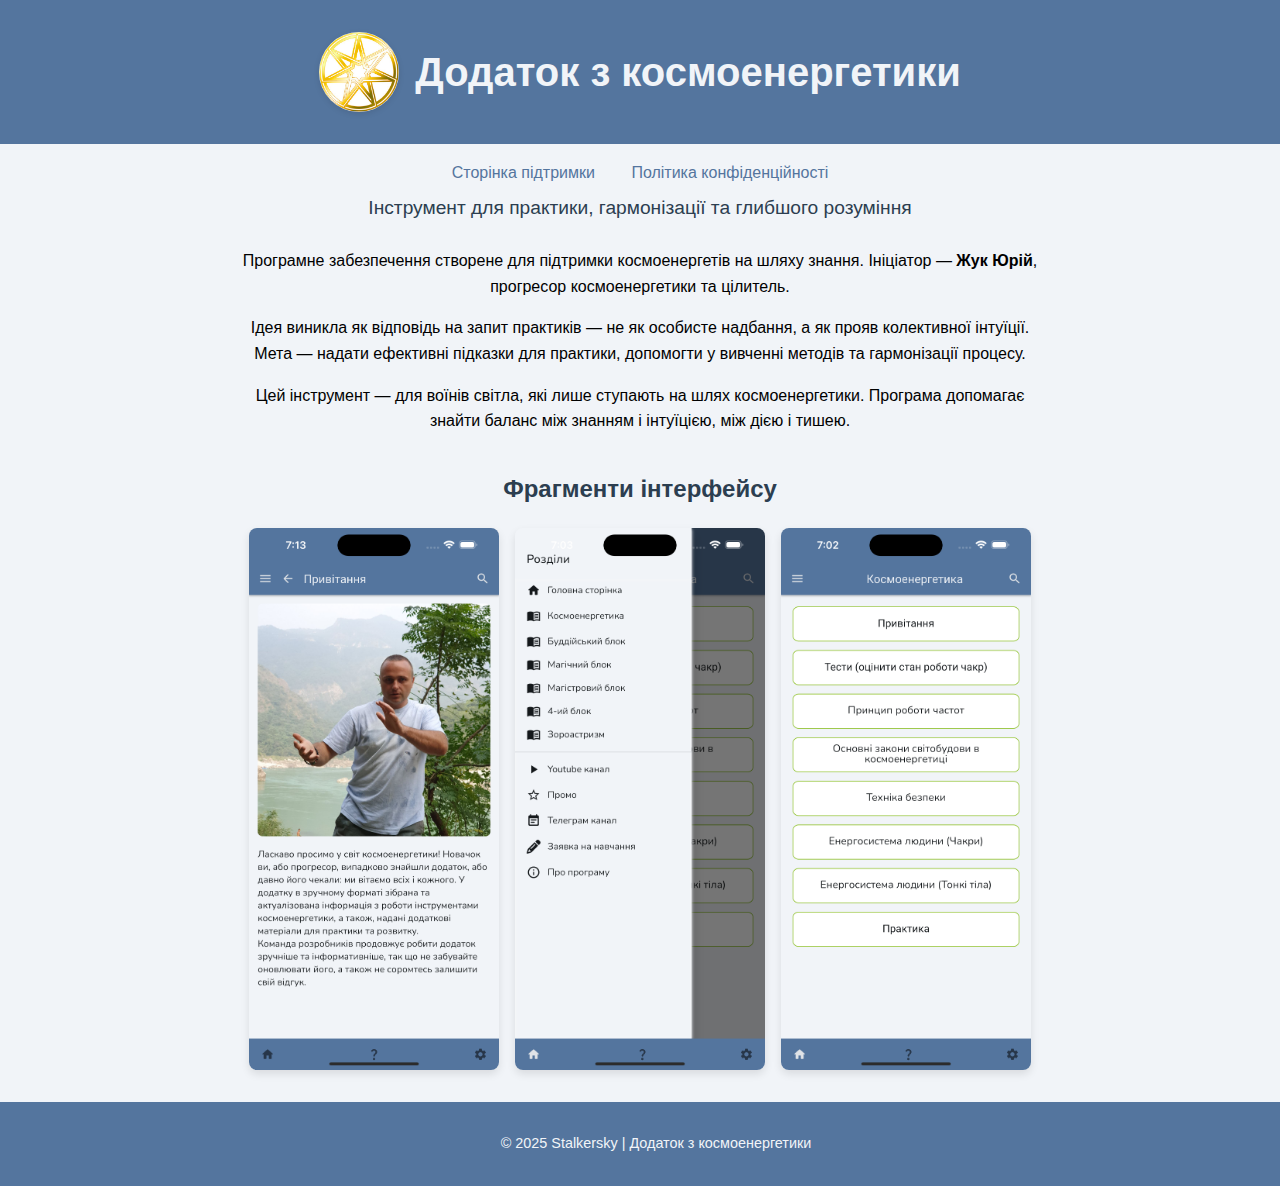
<file: index.html>
<!DOCTYPE html>
<html lang="uk">
<head>
  <meta charset="UTF-8" />
  <meta name="viewport" content="width=device-width, initial-scale=1.0" />
  <title>Додаток з космоенергетики</title>
  <link rel="stylesheet" href="style.css" />
</head>
<body>
    <div class="wrapper">
        <header>
        <div class="logo-title">
            <img src="images/logo.jpg" alt="Логотип додатку" class="logo" />
            <div>
            <h1>Додаток з космоенергетики</h1>
            </div>
        </div>
        </header>
        <nav class="nav-links">
            <a href="support.html">Сторінка підтримки</a>
            <a href="https://docs.google.com/document/d/1DG0jlAmAHDh1wx0RVlJvLoSDqcd4avql7IxbCTzd2ss/edit?usp=sharing" target="_blank">Політика конфіденційності</a>
        </nav>

        <section class="subtitle-block">
            <p class="subtitle">Інструмент для практики, гармонізації та глибшого розуміння</p>
        </section>

        <section class="intro">
            <p>
            Програмне забезпечення створене для підтримки космоенергетів на шляху знання.
            Ініціатор — <strong>Жук Юрій</strong>, прогресор космоенергетики та цілитель.
            </p>
            <p>
            Ідея виникла як відповідь на запит практиків — не як особисте надбання, а як прояв колективної інтуїції.
            Мета — надати ефективні підказки для практики, допомогти у вивченні методів та гармонізації процесу.
            </p>
            <p>
            Цей інструмент — для воїнів світла, які лише ступають на шлях космоенергетики.
            Програма допомагає знайти баланс між знанням і інтуїцією, між дією і тишею.
            </p> 
        </section>

        <section class="gallery">
            <h2>Фрагменти інтерфейсу</h2>
            <div class="images">
            <img src="images/img1.png" alt="Привітання" />
            <img src="images/img2.png" alt="Розділи" />
            <img src="images/img3.png" alt="Головне меню" />
            </div>
        </section>

        <footer>
            <p>© 2025 Stalkersky | Додаток з космоенергетики</p>
        </footer>
  </div>
</body>
</html>
</file>
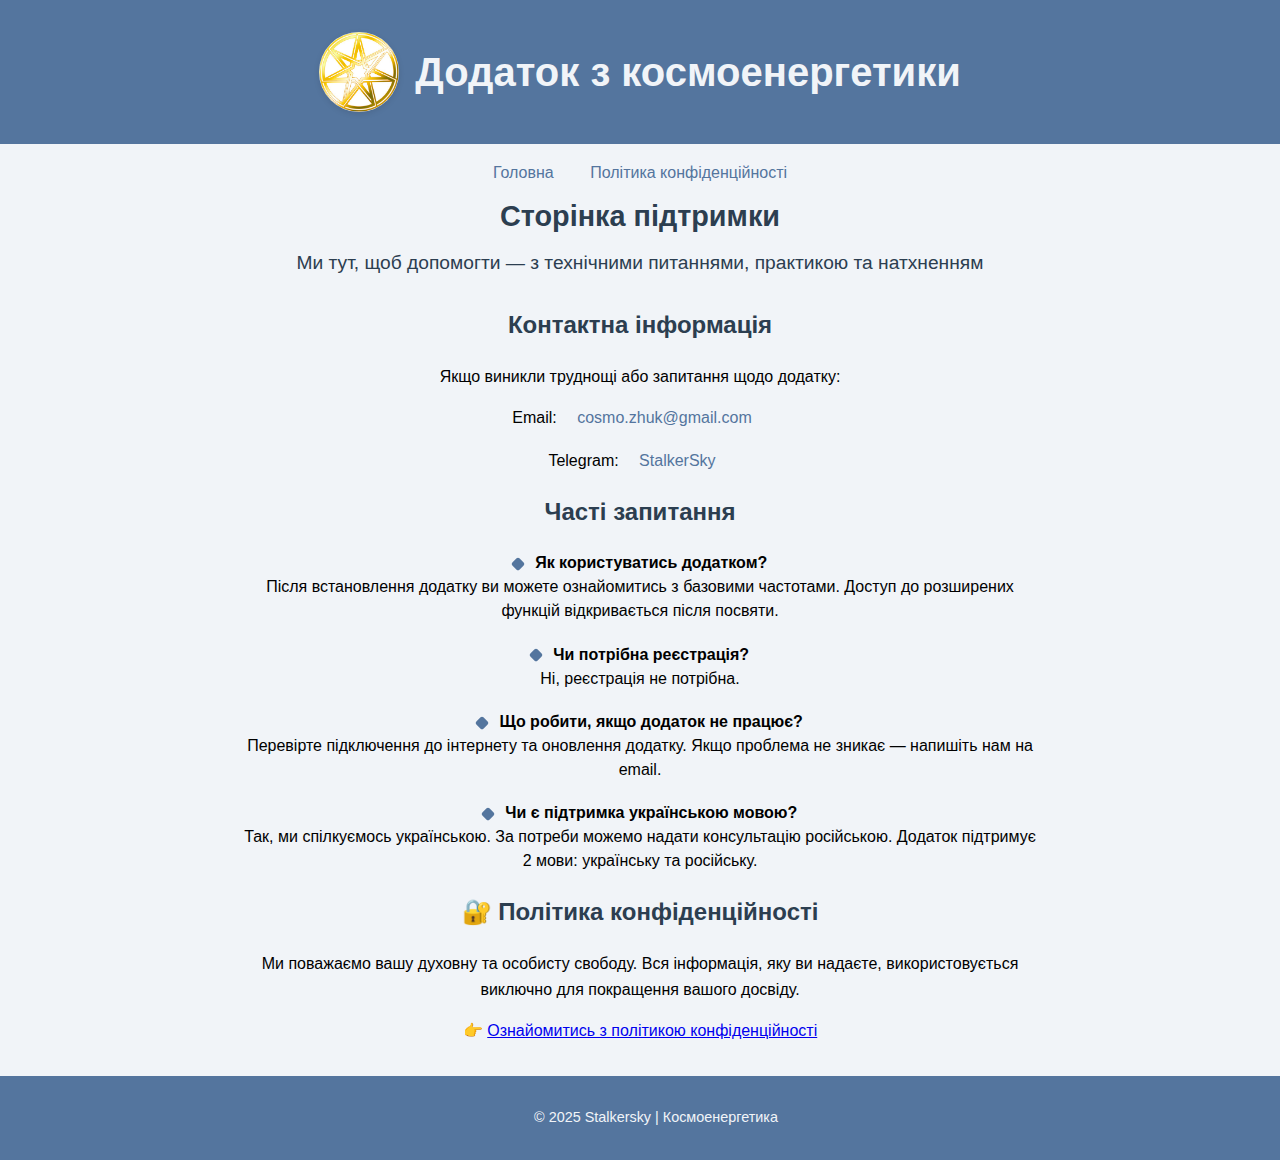
<file: support.html>
<!DOCTYPE html>
<html lang="uk">
<head>
  <meta charset="UTF-8" />
  <meta name="viewport" content="width=device-width, initial-scale=1.0" />
  <title>Підтримка — Космоенергетика</title>
  <link rel="stylesheet" href="style.css" />
</head>
<body>
  <div class="wrapper">
    <header>
  <div class="logo-title">
    <img src="images/logo.jpg" alt="Логотип додатку" class="logo" />
    <div>
      <h1>Додаток з космоенергетики</h1>
    </div>
  </div>
</header>

<nav class="nav-links">
  <a href="index.html">Головна</a>
  <a href="https://docs.google.com/document/d/1DG0jlAmAHDh1wx0RVlJvLoSDqcd4avql7IxbCTzd2ss/edit?usp=sharing" target="_blank">Політика конфіденційності</a>
</nav>

    <main>
      <section class="subtitle-block">
        <h2 class="page-subtitle">Сторінка підтримки</h2>
        <p class="subtitle">Ми тут, щоб допомогти — з технічними питаннями, практикою та натхненням</p>
      </section>

      <section class="intro">
        <h2>Контактна інформація</h2>
        <p>Якщо виникли труднощі або запитання щодо додатку:</p>
        <ul>
          <li>Email: <a href="mailto:cosmo.zhuk@gmail.com">cosmo.zhuk@gmail.com</a></li>
          <li>Telegram: <a href="https://t.me/Stalker_sky" target="_blank">StalkerSky</a></li>
        </ul>
      </section>

      <section class="intro">
        <h2>Часті запитання</h2>
        <ul>
          <li>
            <span class="bullet"></span>
            <strong> Як користуватись додатком?</strong><br>
            Після встановлення додатку ви можете ознайомитись з базовими частотами. Доступ до розширених функцій відкривається після посвяти.
          </li>
          <li>
            <span class="bullet"></span>
            <strong> Чи потрібна реєстрація?</strong><br>
            Ні, реєстрація не потрібна.
          </li>
          <li>
            <span class="bullet"></span>
            <strong> Що робити, якщо додаток не працює?</strong><br>
            Перевірте підключення до інтернету та оновлення додатку. Якщо проблема не зникає — напишіть нам на email.
          </li>
          <li>
            <span class="bullet"></span>
            <strong> Чи є підтримка українською мовою?</strong><br>
            Так, ми спілкуємось українською. За потреби можемо надати консультацію російською. Додаток підтримує 2 мови: українську та російську.
          </li>
        </ul>
      </section>

      <section class="intro">
        <h2>🔐 Політика конфіденційності</h2>
        <p>
          Ми поважаємо вашу духовну та особисту свободу. Вся інформація, яку ви надаєте, використовується виключно для покращення вашого досвіду.
        </p>
        👉 <a href="https://docs.google.com/document/d/1DG0jlAmAHDh1wx0RVlJvLoSDqcd4avql7IxbCTzd2ss/edit?usp=sharing" target="_blank">Ознайомитись з політикою конфіденційності</a>
      </section>
    </main>

    <footer>
      <p>© 2025 Stalkersky | Космоенергетика</p>
    </footer>
  </div>
</body>
</html>
</file>
<file: style.css>
html, body {
  height: 100%;
  margin: 0;
}

body {
  margin: 0;
  font-family: 'Segoe UI', sans-serif;
  background: #f1f4f8;
  color: #000;
  line-height: 1.6;
}

.wrapper {
  min-height: 100%;
  display: flex;
  flex-direction: column;
}

main {
  flex: 1;
  padding: 0 0 2rem;
}

header {
  background: #54759e;
  padding: 2rem;
  text-align: center;
  color: #f1f4f8;
}

.logo-title {
  display: flex;
  align-items: center;
  justify-content: center;
  gap: 1rem;
  flex-wrap: wrap;
}

.logo {
  width: 80px;
  height: auto;
  border-radius: 50%;
  box-shadow: 0 2px 6px rgba(0,0,0,0.1);
}

header h1 {
  margin: 0;
  font-size: 2.5rem;
}

.subtitle-block {
  text-align: center;
  padding: 0.5rem;
  max-width: 800px;
  margin: auto;
}

.subtitle {
  font-size: 1.2rem;
  color: #2c3e50;
  margin: 0;
}

.nav-links {
  text-align: center;
  margin: 1rem 0 0;
}

.nav-links a {
  margin: 0 1rem;
  text-decoration: none;
  color: #54759e;
  font-weight: 500;
}

.nav-links a:hover {
  text-decoration: underline;
}

.intro {
  padding: 0;
  max-width: 800px;
  margin: auto;
  text-align: center;
}

ul {
  list-style-type: none;
  padding-left: 0;
}

ul li {
  margin-bottom: 1.2rem;
  font-size: 1rem;
  line-height: 1.5;
}

.bullet {
  display: inline-block;
  width: 10px;
  height: 10px;
  background-color: #54759e;
  border-radius: 2px;
  transform: rotate(45deg); 
  margin-right: 8px;
  vertical-align: middle;
}

ul li a {
  margin: 0 1rem;
  text-decoration: none;
  color: #54759e;
  font-weight: 500;
}

.gallery {
  padding: 0 0 2rem;
  max-width: 800px;
  margin: auto;
  text-align: center;
}

.intro h2,
.gallery h2 {
  font-size: 1.5rem;
  margin-bottom: 2rem 0 1rem;
  color: #2c3e50;
}

.images {
  display: flex;
  justify-content: center;
  gap: 1rem;
  flex-wrap: wrap;
}

.images img {
  width: 250px;
  height: auto;
  border-radius: 8px;
  box-shadow: 0 4px 8px rgba(0,0,0,0.1);
}

section {
  margin-bottom: 1rem;
}

.page-subtitle {
  font-size: 1.8rem;
  margin-top: 0;
  margin-bottom: 0.5rem;
  color: #2c3e50;
}

footer {
  text-align: center;
  padding: 1rem;
  background: #54759e;
  color: #f1f4f8;
  font-size: 0.9rem;
  position: relative;
  bottom: 0;
  width: 100%;
}
</file>
